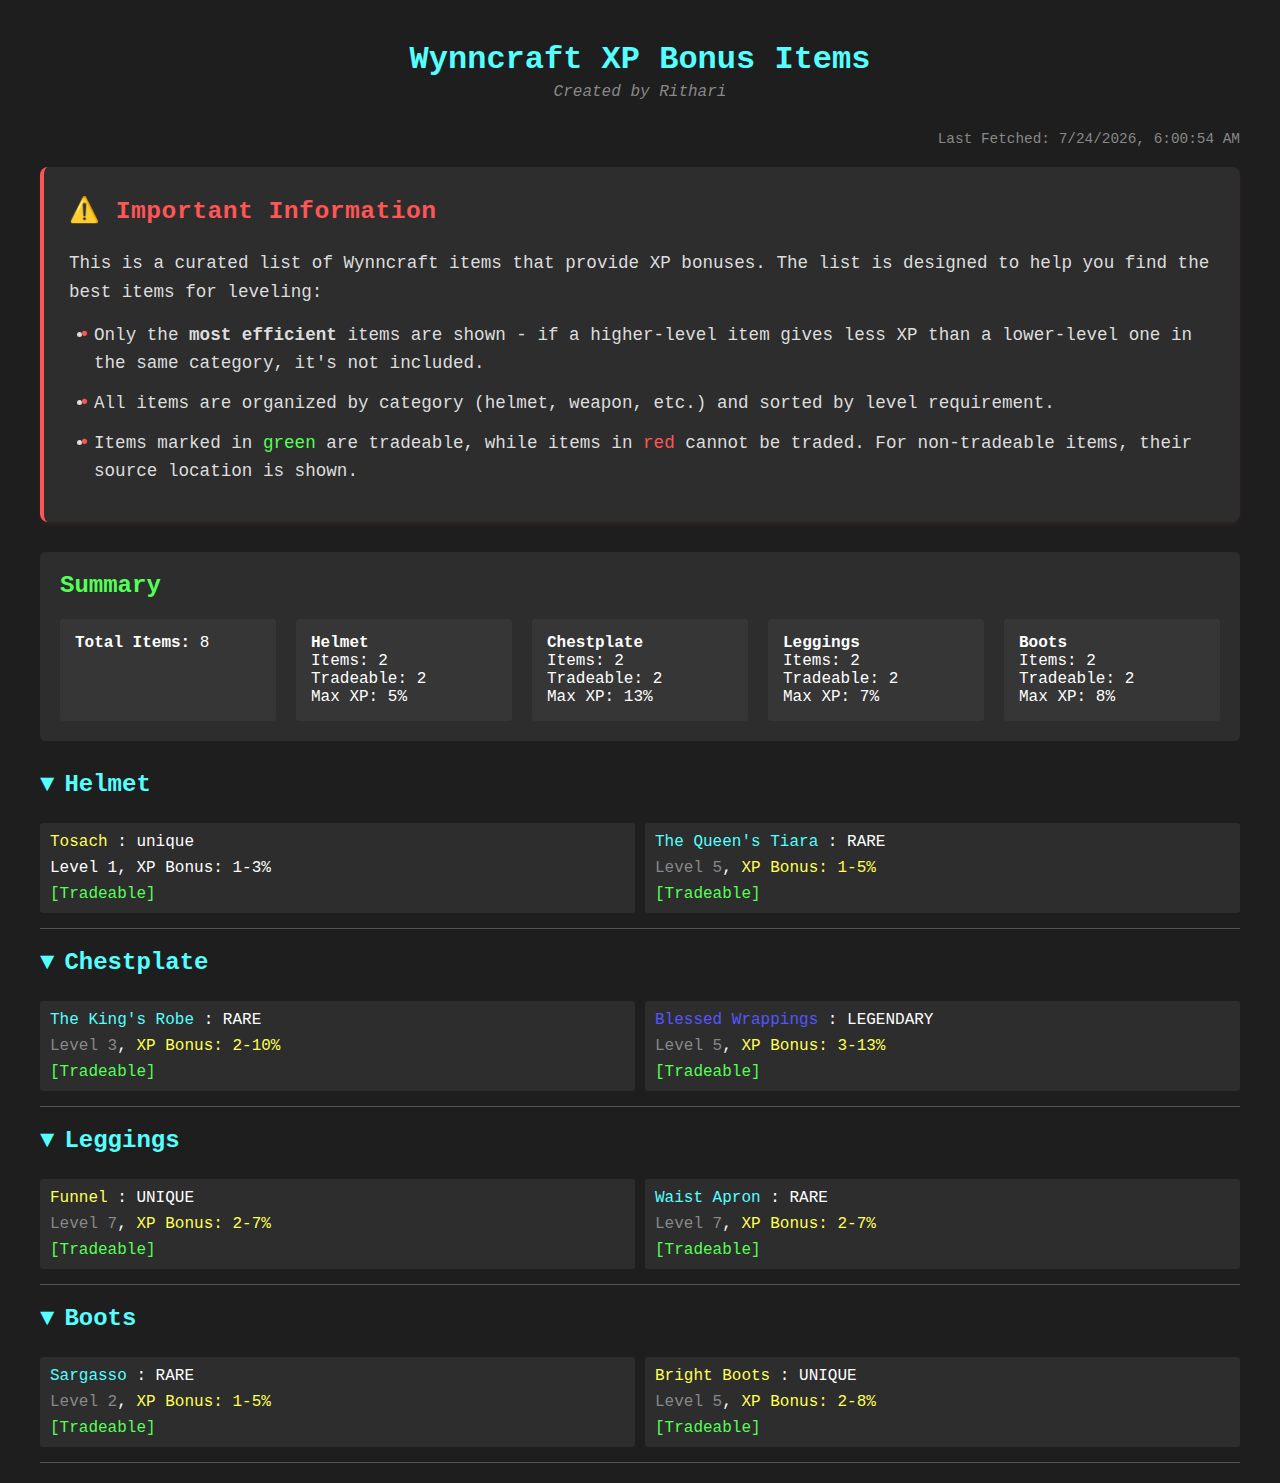
<file: good copy.html>
<!DOCTYPE html>
<html>
<head>
    <style>
        body {
            background-color: #1e1e1e; 
            color: #ffffff; 
            font-family: 'Courier New', monospace;
            padding: 20px;
            max-width: 1200px;
            margin: 0 auto;
        }
        .header {
            text-align: center;
            margin-bottom: 30px;
        }
        .header h1 {
            color: #55FFFF;
            margin-bottom: 5px;
        }
        .header .subtitle {
            color: #888;
            font-style: italic;
        }
        .timestamp {
            color: #888;
            text-align: right;
            margin-bottom: 20px;
            font-size: 0.9em;
        }
        .info-box {
            background-color: #2d2d2d;
            padding: 25px;
            border-radius: 8px;
            margin-bottom: 30px;
            border-left: 4px solid #FF5555;
            line-height: 1.6;
            font-size: 1.1em;
            box-shadow: 0 2px 4px rgba(255, 85, 85, 0.1);
        }
        .info-box h3 {
            color: #FF5555;
            margin-top: 0;
            margin-bottom: 15px;
            font-size: 1.4em;
            letter-spacing: 0.5px;
        }
        .info-box p {
            color: #DDD;
            margin-bottom: 15px;
        }
        .info-box ul {
            margin: 15px 0 5px 0;
            padding-left: 25px;
            color: #DDD;
        }
        .info-box li {
            margin-bottom: 12px;
            position: relative;
        }
        .info-box li::before {
            content: "•";
            color: #FF5555;
            font-weight: bold;
            position: absolute;
            left: -15px;
        }
        .button-container {
            text-align: right;
            margin-bottom: 20px;
        }
        .theme-button {
            background-color: #2d2d2d;
            color: #55FFFF;
            border: 2px solid #55FFFF;
            padding: 8px 16px;
            border-radius: 4px;
            cursor: pointer;
            font-family: 'Courier New', monospace;
            font-size: 0.9em;
            transition: all 0.2s ease;
            margin-left: 10px;
        }
        .theme-button:hover {
            background-color: #55FFFF;
            color: #1e1e1e;
        }
        .theme-button:active {
            transform: scale(0.98);
        }
        .summary {
            background-color: #2d2d2d;
            padding: 20px;
            border-radius: 5px;
            margin-bottom: 30px;
        }
        .summary h2 {
            margin-top: 0;
            color: #55FF55;
        }
        .summary-grid {
            display: grid;
            grid-template-columns: repeat(auto-fit, minmax(200px, 1fr));
            gap: 20px;
        }
        .summary-item {
            background-color: #363636;
            padding: 15px;
            border-radius: 3px;
        }
        .category { 
            margin-top: 20px; 
            border-bottom: 1px solid #555;
            padding-bottom: 10px;
        }
        .category h2 {
            color: #55FFFF;
            cursor: pointer;
            user-select: none;
        }
        .category h2::before {
            content: '▼';
            display: inline-block;
            margin-right: 10px;
            transition: transform 0.2s;
        }
        .category.collapsed h2::before {
            transform: rotate(-90deg);
        }
        .category.collapsed .items-grid {
            display: none;
        }
        .items-grid {
            display: grid;
            grid-template-columns: repeat(auto-fit, minmax(300px, 1fr));
            gap: 10px;
            align-items: start;
        }
        .item {
            background-color: #2d2d2d;
            margin: 5px 0;
            padding: 10px;
            border-radius: 3px;
            cursor: pointer;
            transition: background-color 0.2s;
            height: fit-content;
            display: flex;
            flex-direction: column;
            gap: 5px;
        }
        .item:hover {
            background-color: #363636;
        }
        .item > *:first-child {
            white-space: nowrap;
            display: block;
            margin-bottom: 3px;
        }
        .item-info {
            display: block;
            margin-bottom: 3px;
        }
        .item-details {
            display: none;
            margin-top: 10px;
            padding-top: 10px;
            border-top: 1px solid #444;
            width: 100%;
        }
        .item-details.expanded {
            display: block;
        }
        .stat {
            color: #888;
            margin: 3px 0;
            font-size: 0.95em;
        }
        .positive {
            color: #55FF55;
        }
        .negative {
            color: #FF5555;
        }
        .neutral {
            color: #FFFFFF;
        }
        .drop-info {
            color: #888;
            margin-left: 20px;
            font-size: 0.9em;
            margin-top: 5px;
        }
        .tradeable {
            color: #55FF55;
        }
        .not-tradeable {
            color: #FF5555;
        }
        .set-tag {
            color: #55FF55;
        }
        .level {
            color: #888;
        }
        .xp-bonus {
            color: #FFFF55;
        }
    </style>
    <script>
        function toggleCategory(element) {
            const category = element.closest('.category');
            category.classList.toggle('collapsed');
        }
        
        function toggleItem(element) {
            const details = element.querySelector('.item-details');
            details.classList.toggle('expanded');
        }
    </script>
</head>
<body>
    <div class="header">
        <h1>Wynncraft XP Bonus Items</h1>
        <div class="subtitle">Created by Rithari</div>
    </div>
    
    <div class="timestamp">
        Last Fetched: <span id="timestamp"></span>
    </div>
    
    <div class="info-box">
        <h3>⚠️ Important Information</h3>
        <p>This is a curated list of Wynncraft items that provide XP bonuses. The list is designed to help you find the best items for leveling:</p>
        <ul>
            <li>Only the <strong>most efficient</strong> items are shown - if a higher-level item gives less XP than a lower-level one in the same category, it's not included.</li>
            <li>All items are organized by category (helmet, weapon, etc.) and sorted by level requirement.</li>
            <li>Items marked in <span style="color: #55FF55">green</span> are tradeable, while items in <span style="color: #FF5555">red</span> cannot be traded. For non-tradeable items, their source location is shown.</li>        </ul>
    </div>
    
    <div class="summary">
        <h2>Summary</h2>
        <div class="summary-grid">
            <div class="summary-item"><strong>Total Items:</strong> <span id="total-items">Loading...</span></div>
            <div class="summary-item"><strong>Helmet</strong><br>Items: <span id="helmet-count">Loading...</span><br>Tradeable: <span id="helmet-tradeable">Loading...</span><br>Max XP: <span id="helmet-max-xp">Loading...</span></div>
            <div class="summary-item"><strong>Chestplate</strong><br>Items: <span id="chestplate-count">Loading...</span><br>Tradeable: <span id="chestplate-tradeable">Loading...</span><br>Max XP: <span id="chestplate-max-xp">Loading...</span></div>
            <div class="summary-item"><strong>Leggings</strong><br>Items: <span id="leggings-count">Loading...</span><br>Tradeable: <span id="leggings-tradeable">Loading...</span><br>Max XP: <span id="leggings-max-xp">Loading...</span></div>
            <div class="summary-item"><strong>Boots</strong><br>Items: <span id="boots-count">Loading...</span><br>Tradeable: <span id="boots-tradeable">Loading...</span><br>Max XP: <span id="boots-max-xp">Loading...</span></div>
        </div>
    </div>

    <div id="items">
        <div class="category">
            <h2 onclick="toggleCategory(this)">Helmet</h2>
            <div class="items-grid">
                <div class="item" onclick="toggleItem(this)">
                    <span><span style="color: #FFFF55">Tosach</span> : unique</span>
                    <div class="item-info">Level 1, XP Bonus: 1-3%</div>
                    <span class="tradeable">[Tradeable]</span>
                    <div class="item-details">
                        <div class="stat"><strong>Requirements:</strong></div>
                        <div class="stat">- level: 1</div>
                        <div class="stat"><strong>Stats:</strong></div>
                        <div class="stat positive">- xpBonus: 1-3</div>
                    </div>
                </div>
                <div class="item" onclick="toggleItem(this)">
                    <span><span style="color: #55FFFF">The Queen's Tiara</span> : RARE</span>
                    <div class="item-info">
                        <span class="level">Level 5</span>, <span class="xp-bonus">XP Bonus: 1-5%</span>
                    </div>
                    <span class="tradeable">[Tradeable]</span>
                    <div class="item-details">
                        <div class="stat"><strong>Requirements:</strong></div>
                        <div class="stat">- level: 5</div>
                        <div class="stat"><strong>Stats:</strong></div>
                        <div class="stat positive">- xpBonus: 1-5</div>
                        <div class="stat positive">- lootBonus: 2-10</div>
                    </div>
                </div>
            </div>
        </div>

        <div class="category">
            <h2 onclick="toggleCategory(this)">Chestplate</h2>
            <div class="items-grid">
                <div class="item" onclick="toggleItem(this)">
                    <span><span style="color: #55FFFF">The King's Robe</span> : RARE</span>
                    <div class="item-info">
                        <span class="level">Level 3</span>, <span class="xp-bonus">XP Bonus: 2-10%</span>
                    </div>
                    <span class="tradeable">[Tradeable]</span>
                    <div class="item-details">
                        <div class="stat"><strong>Requirements:</strong></div>
                        <div class="stat">- level: 3</div>
                        <div class="stat"><strong>Stats:</strong></div>
                        <div class="stat positive">- xpBonus: 2-10</div>
                        <div class="stat positive">- lootBonus: 1-5</div>
                    </div>
                </div>
                <div class="item" onclick="toggleItem(this)">
                    <span><span style="color: #5555FF">Blessed Wrappings</span> : LEGENDARY</span>
                    <div class="item-info">
                        <span class="level">Level 5</span>, <span class="xp-bonus">XP Bonus: 3-13%</span>
                    </div>
                    <span class="tradeable">[Tradeable]</span>
                    <div class="item-details">
                        <div class="stat"><strong>Requirements:</strong></div>
                        <div class="stat">- level: 5</div>
                        <div class="stat"><strong>Stats:</strong></div>
                        <div class="stat positive">- rawDefence: 3</div>
                        <div class="stat positive">- healthRegen: 4-16</div>
                        <div class="stat positive">- rawHealth: 5-20</div>
                        <div class="stat positive">- xpBonus: 3-13</div>
                    </div>
                </div>
            </div>
        </div>

        <div class="category">
            <h2 onclick="toggleCategory(this)">Leggings</h2>
            <div class="items-grid">
                <div class="item" onclick="toggleItem(this)">
                    <span><span style="color: #FFFF55">Funnel</span> : UNIQUE</span>
                    <div class="item-info">
                        <span class="level">Level 7</span>, <span class="xp-bonus">XP Bonus: 2-7%</span>
                    </div>
                    <span class="tradeable">[Tradeable]</span>
                    <div class="item-details">
                        <div class="stat"><strong>Requirements:</strong></div>
                        <div class="stat">- level: 7</div>
                        <div class="stat"><strong>Stats:</strong></div>
                        <div class="stat positive">- lifeSteal: 1-3</div>
                        <div class="stat positive">- xpBonus: 2-7</div>
                    </div>
                </div>
                <div class="item" onclick="toggleItem(this)">
                    <span><span style="color: #55FFFF">Waist Apron</span> : RARE</span>
                    <div class="item-info">
                        <span class="level">Level 7</span>, <span class="xp-bonus">XP Bonus: 2-7%</span>
                    </div>
                    <span class="tradeable">[Tradeable]</span>
                    <div class="item-details">
                        <div class="stat"><strong>Requirements:</strong></div>
                        <div class="stat">- level: 7</div>
                        <div class="stat">- quest: Infested Plants֎</div>
                        <div class="stat"><strong>Stats:</strong></div>
                        <div class="stat positive">- thorns: 2-10</div>
                        <div class="stat positive">- exploding: 2-10</div>
                        <div class="stat positive">- xpBonus: 2-7</div>
                    </div>
                </div>
            </div>
        </div>

        <div class="category">
            <h2 onclick="toggleCategory(this)">Boots</h2>
            <div class="items-grid">
                <div class="item" onclick="toggleItem(this)">
                    <span><span style="color: #55FFFF">Sargasso</span> : RARE</span>
                    <div class="item-info">
                        <span class="level">Level 2</span>, <span class="xp-bonus">XP Bonus: 1-5%</span>
                    </div>
                    <span class="tradeable">[Tradeable]</span>
                    <div class="item-details">
                        <div class="stat"><strong>Requirements:</strong></div>
                        <div class="stat">- level: 2</div>
                        <div class="stat"><strong>Stats:</strong></div>
                        <div class="stat positive">- spellDamage: 2-8</div>
                        <div class="stat positive">- xpBonus: 1-5</div>
                    </div>
                </div>
                <div class="item" onclick="toggleItem(this)">
                    <span><span style="color: #FFFF55">Bright Boots</span> : UNIQUE</span>
                    <div class="item-info">
                        <span class="level">Level 5</span>, <span class="xp-bonus">XP Bonus: 2-8%</span>
                    </div>
                    <span class="tradeable">[Tradeable]</span>
                    <div class="item-details">
                        <div class="stat"><strong>Requirements:</strong></div>
                        <div class="stat">- level: 5</div>
                        <div class="stat"><strong>Stats:</strong></div>
                        <div class="stat positive">- xpBonus: 2-8</div>
                    </div>
                </div>
            </div>
        </div>
    </div>

    <script>
        // Update summary counts
        document.getElementById('total-items').textContent = '8';
        document.getElementById('helmet-count').textContent = '2';
        document.getElementById('helmet-tradeable').textContent = '2';
        document.getElementById('helmet-max-xp').textContent = '5%';
        document.getElementById('chestplate-count').textContent = '2';
        document.getElementById('chestplate-tradeable').textContent = '2';
        document.getElementById('chestplate-max-xp').textContent = '13%';
        document.getElementById('leggings-count').textContent = '2';
        document.getElementById('leggings-tradeable').textContent = '2';
        document.getElementById('leggings-max-xp').textContent = '7%';
        document.getElementById('boots-count').textContent = '2';
        document.getElementById('boots-tradeable').textContent = '2';
        document.getElementById('boots-max-xp').textContent = '8%';
        
        // Set timestamp
        document.getElementById('timestamp').textContent = new Date().toLocaleString();
    </script>
</body>
</html>
</file>
